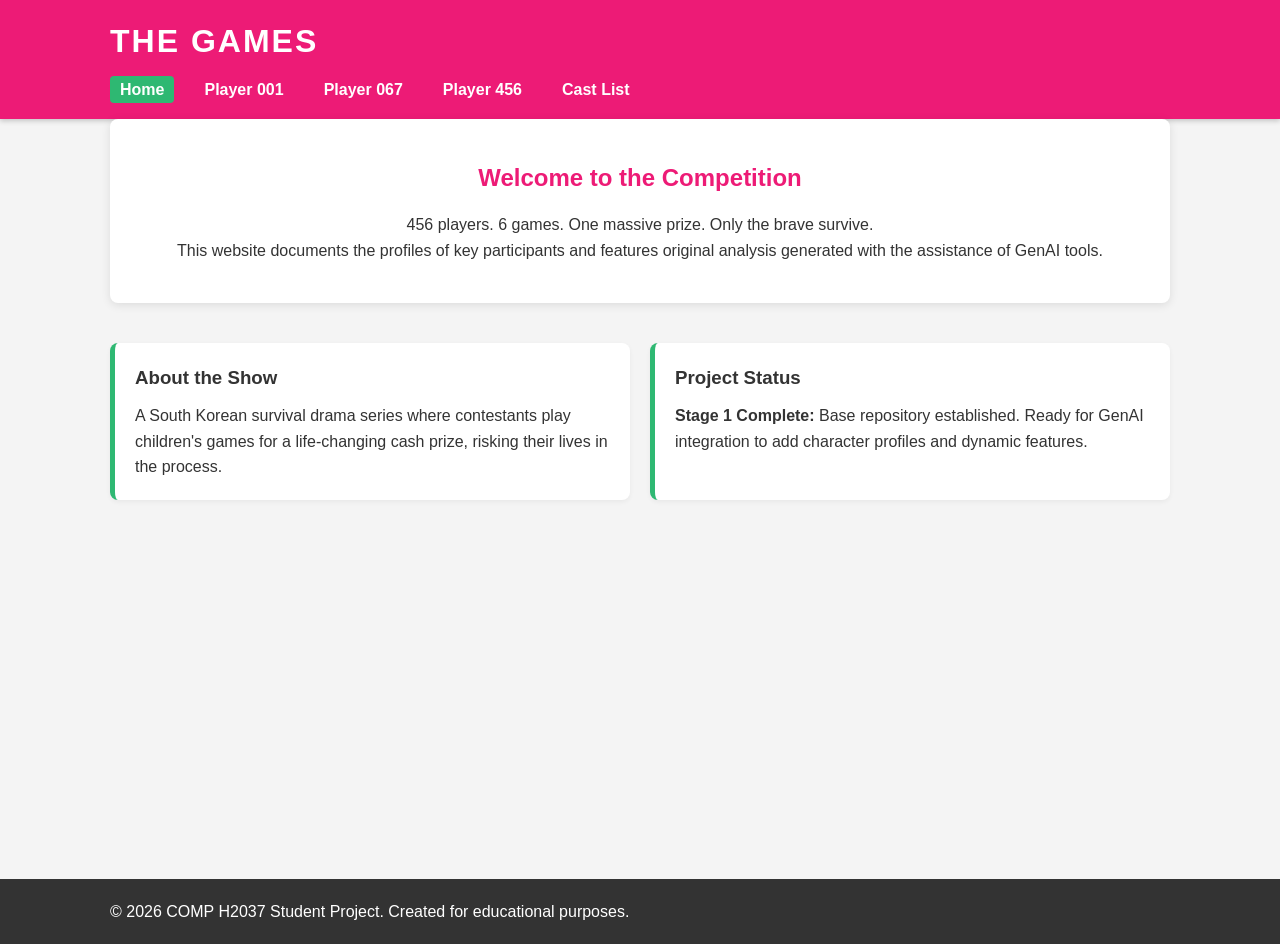
<file: index.html>
<!DOCTYPE html>
<html lang="en-GB">
<head>
    <meta charset="UTF-8">
    <meta name="viewport" content="width=device-width, initial-scale=1.0">
    <title>Squid Game - Front End Development Practical</title>
    <link rel="stylesheet" href="style/style.css">
</head>
<body>

    <header>
        <div class="container">
            <h1>The Games</h1>
            <nav>
                <ul>
                    <li><a href="index.html" class="active">Home</a></li>
                    <li><a href="player-001.html">Player 001</a></li>
                    <li><a href="player-067.html">Player 067</a></li>
                    <li><a href="player-456.html">Player 456</a></li>
                    <li><a href="castlist.html">Cast List</a></li>
                </ul>
            </nav>
        </div>
    </header>

    <main class="container">
        <section class="hero">
            <h2>Welcome to the Competition</h2>
            <p>456 players. 6 games. One massive prize. Only the brave survive.</p>
            <p>This website documents the profiles of key participants and features original analysis generated with the assistance of GenAI tools.</p>
        </section>

        <section class="info-grid">
            <div class="card">
                <h3>About the Show</h3>
                <p>A South Korean survival drama series where contestants play children's games for a life-changing cash prize, risking their lives in the process.</p>
            </div>
            <div class="card">
                <h3>Project Status</h3>
                <p><strong>Stage 1 Complete:</strong> Base repository established. Ready for GenAI integration to add character profiles and dynamic features.</p>
            </div>
        </section>
    </main>

    <footer>
        <div class="container">
            <p>&copy; 2026 COMP H2037 Student Project. Created for educational purposes.</p>
        </div>
    </footer>

</body>
</html>
</file>
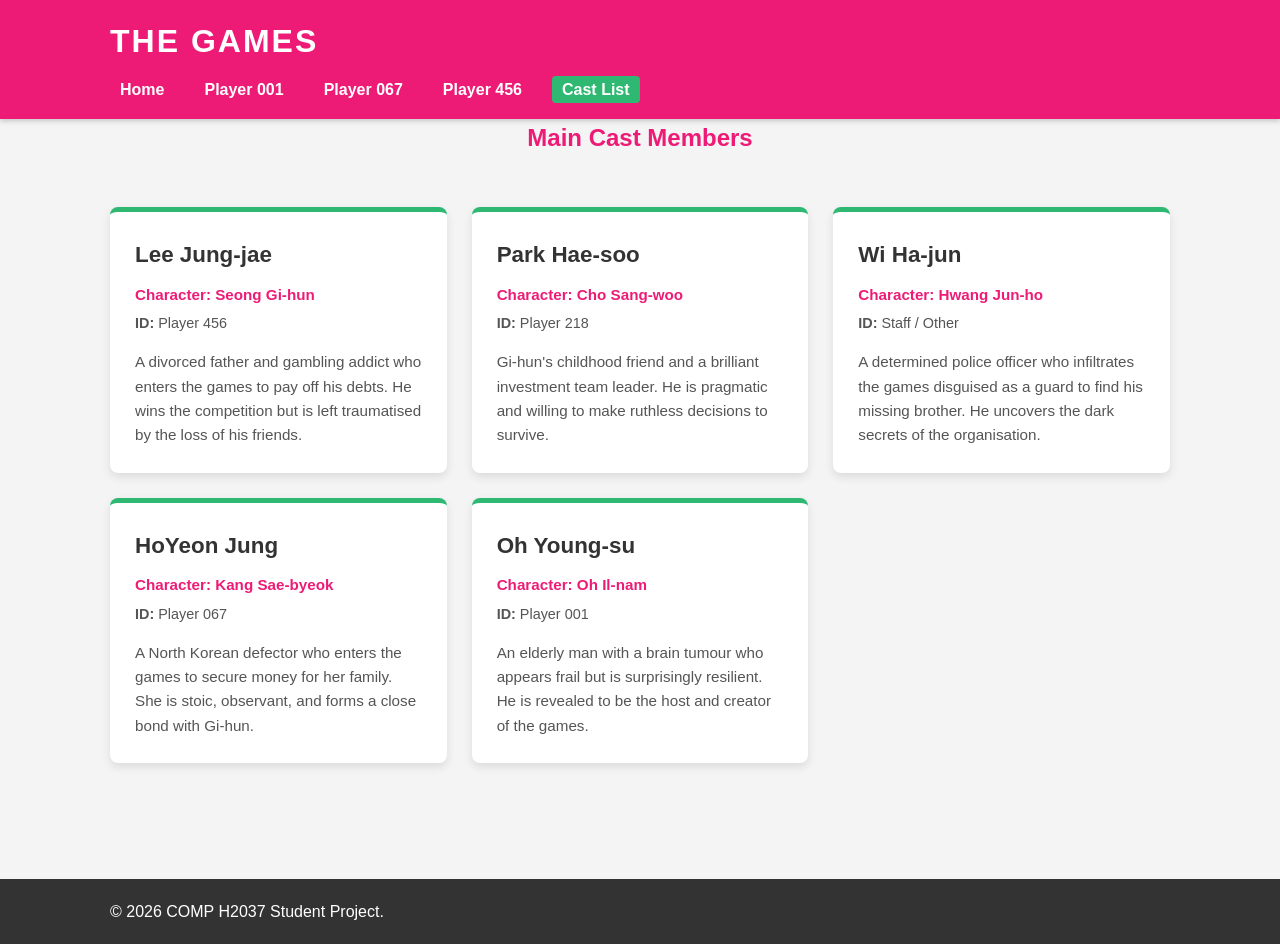
<file: castlist.html>
<!DOCTYPE html>
<html lang="en-GB">
<head>
    <meta charset="UTF-8">
    <meta name="viewport" content="width=device-width, initial-scale=1.0">
    <title>Cast List | Squid Game</title>
    <link rel="stylesheet" href="style/style.css">
</head>
<body>

    <header>
        <div class="container">
            <h1>The Games</h1>
            <nav>
                <ul>
                    <li><a href="index.html">Home</a></li>
                    <li><a href="player-001.html">Player 001</a></li>
                    <li><a href="player-067.html">Player 067</a></li>
                    <li><a href="player-456.html">Player 456</a></li>
                    <li><a href="cast-list.html" class="active">Cast List</a></li>
                </ul>
            </nav>
        </div>
    </header>

    <main class="container">
        <section class="cast-section">
            <h2>Main Cast Members</h2>
            <p id="loading-msg">Loading actor data...</p>
            <div id="cast-container" class="cast-grid"></div>
        </section>
    </main>

    <footer>
        <div class="container">
            <p>&copy; 2026 COMP H2037 Student Project.</p>
        </div>
    </footer>

    <script src="scripts/script.js"></script>
</body>
</html>
</file>
<file: style/style.css>
* {
    margin: 0;
    padding: 0;
    box-sizing: border-box;
}

body {
    font-family: 'Segoe UI', Tahoma, Geneva, Verdana, sans-serif;
    line-height: 1.6;
    background-color: #f4f4f4; 
    color: #333;
}

/* Layout Utilities */
.container {
    max-width: 1100px;
    margin: 0 auto;
    padding: 0 20px;
}

/* Header & Nav */
header {
    background-color: #ed1b76; /* Squid Game Pink */
    color: white;
    padding: 1rem 0;
    box-shadow: 0 2px 5px rgba(0,0,0,0.2);
}

header h1 {
    text-align: centre;
    margin-bottom: 10px;
    text-transform: uppercase;
    letter-spacing: 2px;
}

nav ul {
    list-style: none;
    display: flex;
    justify-content: centre;
    gap: 20px;
}

nav a {
    color: white;
    text-decoration: none;
    font-weight: bold;
    padding: 5px 10px;
    border-radius: 4px;
    transition: background-color 0.3s;
}

nav a:hover, nav a.active {
    background-color: #2eb872; /* Squid Game Green */
}

/* Main Content */
main {
    padding: 40px 0;
    min-height: 80vh;
}

.hero {
    text-align: center;
    margin-bottom: 40px;
    background: white;
    padding: 40px;
    border-radius: 8px;
    box-shadow: 0 2px 10px rgba(0,0,0,0.1);
}

.hero h2 {
    color: #ed1b76;
    margin-bottom: 15px;
}

.info-grid {
    display: grid;
    grid-template-columns: repeat(auto-fit, minmax(300px, 1fr));
    gap: 20px;
}

.card {
    background: white;
    padding: 20px;
    border-radius: 8px;
    border-left: 5px solid #2eb872;
    box-shadow: 0 2px 5px rgba(0,0,0,0.05);
}

.card h3 {
    margin-bottom: 10px;
    color: #333;
}

/* Footer */
footer {
    background-color: #333;
    color: white;
    text-align: centre;
    padding: 20px 0;
    margin-top: 40px;
}

/* Character Profile Specific Styles */
.character-profile {
    background: white;
    padding: 30px;
    border-radius: 8px;
    box-shadow: 0 4px 15px rgba(0,0,0,0.1);
}

.profile-header {
    text-align: centre;
    margin-bottom: 30px;
    border-bottom: 2px solid #ed1b76;
    padding-bottom: 20px;
}

.profile-header img {
    max-width: 100%;
    height: auto;
    border-radius: 8px;
    border: 4px solid #333;
    margin-bottom: 15px;
}

.profile-header h2 {
    color: #333;
    font-size: 2rem;
}

.profile-header span {
    display: block;
    font-size: 1.2rem;
    color: #ed1b76;
    font-weight: bold;
    margin-top: 5px;
}

.bio-content h3 {
    color: #2eb872;
    margin-top: 25px;
    margin-bottom: 10px;
    border-left: 4px solid #ed1b76;
    padding-left: 10px;
}

.bio-content ul {
    margin-left: 20px;
    margin-top: 10px;
}

.bio-content li {
    margin-bottom: 8px;
}
/* Cast List Styles */
.cast-section h2 {
    text-align: centre;
    color: #ed1b76;
    margin-bottom: 30px;
}

.cast-grid {
    display: grid;
    grid-template-columns: repeat(auto-fit, minmax(280px, 1fr));
    gap: 25px;
    padding: 20px 0;
}

.cast-card {
    background: white;
    border-radius: 8px;
    padding: 25px;
    box-shadow: 0 4px 10px rgba(0,0,0,0.1);
    border-top: 5px solid #2eb872;
    transition: transform 0.3s ease;
}

.cast-card:hover {
    transform: translateY(-5px);
}

.cast-card h3 {
    color: #333;
    margin-bottom: 10px;
    font-size: 1.4rem;
}

.cast-card .role {
    color: #ed1b76;
    font-weight: bold;
    margin-bottom: 15px;
    font-size: 0.95rem;
}

.cast-card .bio {
    color: #555;
    line-height: 1.6;
    font-size: 0.95rem;
}

.error-message {
    color: #d32f2f;
    text-align: centre;
    font-weight: bold;
    grid-column: 1 / -1;
}

/* Add this to the bottom of style/style.css */

.cast-section h2 {
    text-align: center;
    color: #ed1b76;
    margin-bottom: 30px;
}

.cast-grid {
    display: grid;
    grid-template-columns: repeat(auto-fit, minmax(280px, 1fr));
    gap: 25px;
    padding: 20px 0;
}

.cast-card {
    background: white;
    border-radius: 8px;
    padding: 25px;
    box-shadow: 0 4px 10px rgba(0,0,0,0.1);
    border-top: 5px solid #2eb872;
    transition: transform 0.3s ease;
}

.cast-card:hover {
    transform: translateY(-5px);
}

.cast-card h3 {
    color: #333;
    margin-bottom: 10px;
    font-size: 1.4rem;
}

.cast-card .role {
    color: #ed1b76;
    font-weight: bold;
    margin-bottom: 5px;
}

.cast-card .role-number {
    color: #555;
    font-size: 0.9rem;
    margin-bottom: 15px;
}

.cast-card .bio {
    color: #555;
    line-height: 1.6;
}
</file>
